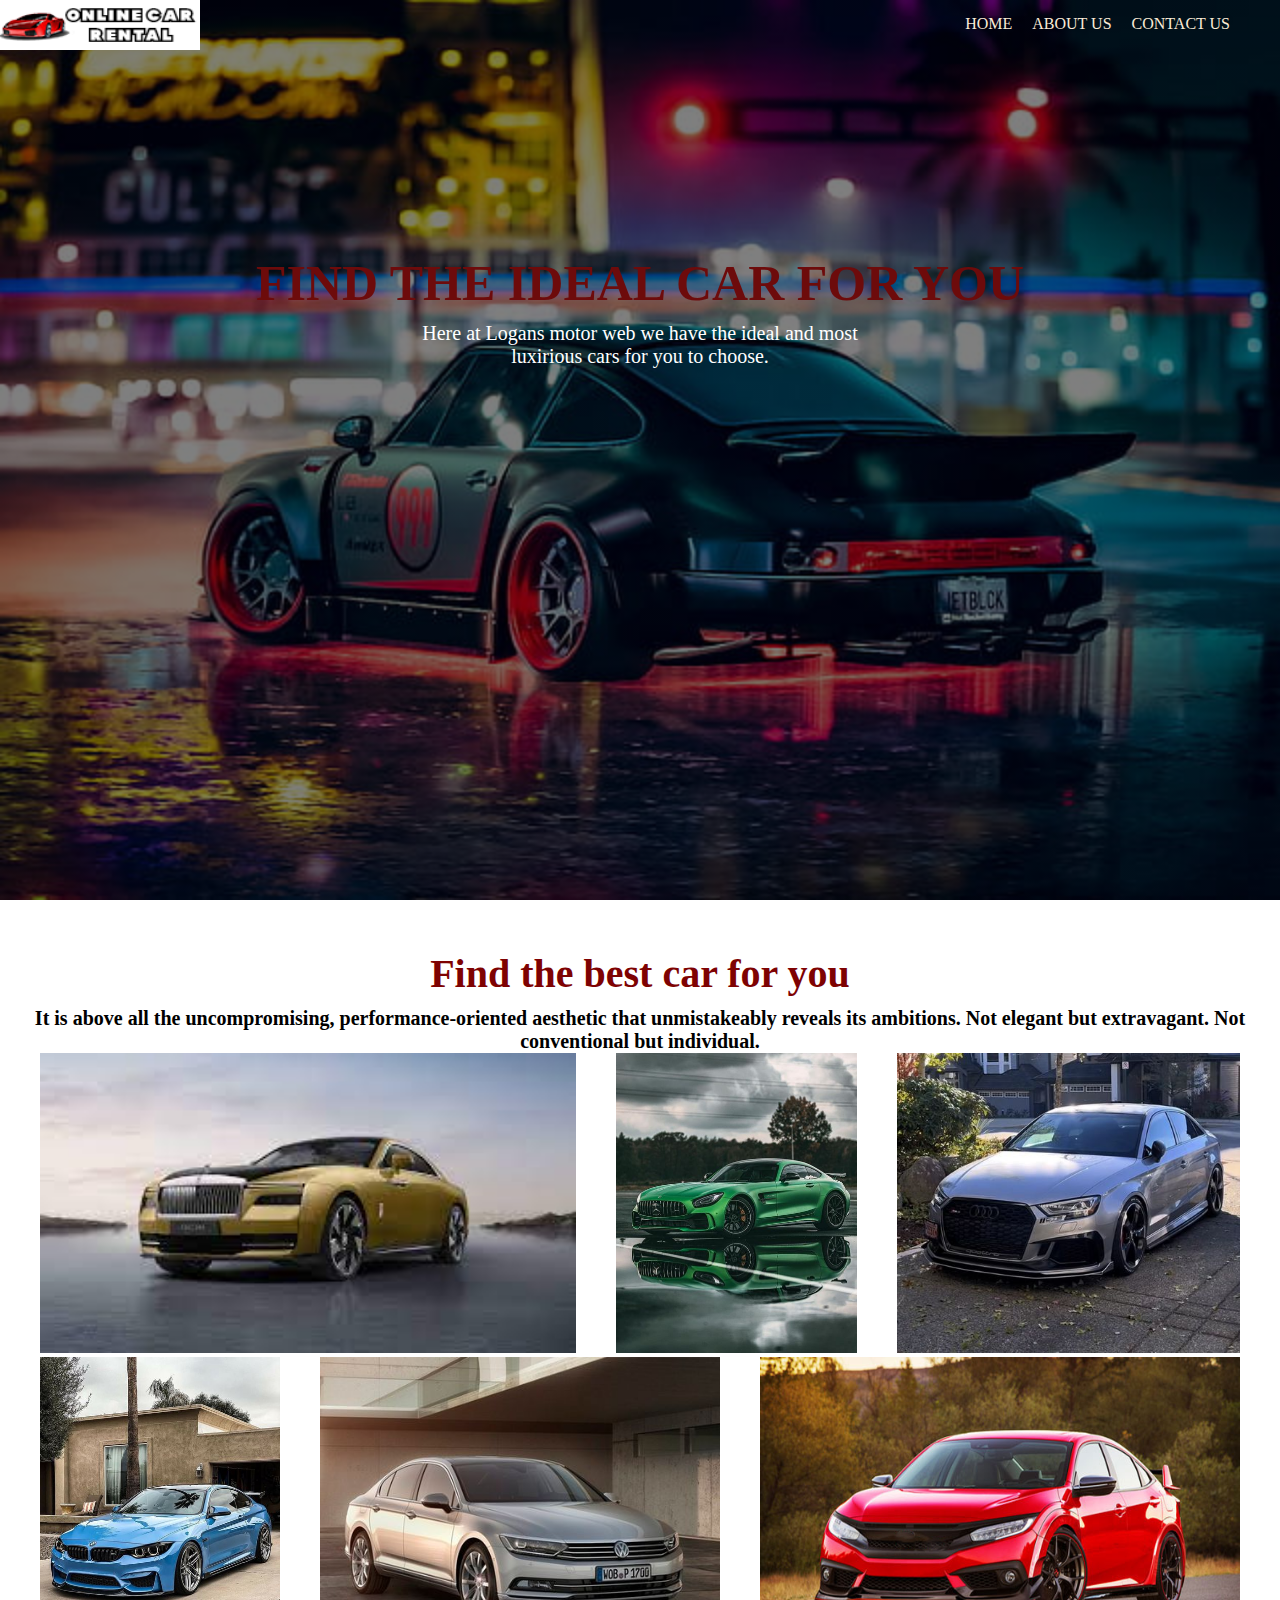
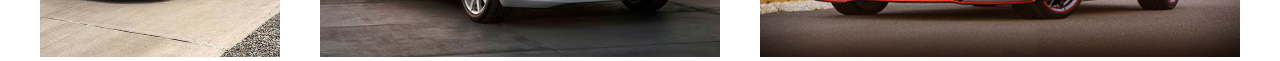
<file: index.html>
<!DOCTYPE html>
<html lang="en">
<head>
    <meta charset="UTF-8">
    <meta name="viewport" content="width=device-width, initial-scale=1.0">
    <link rel="stylesheet" href="./CSS/index.css">
    <title>CAR WEB</title>
</head>
<body>

    <!-- section header -->
   <section class="header">
    <div class="nav-bar">
        <a href="./index.html"><img src="./images/logg.png"></a>
    <div class="nav-links">

        <li><a href="./index.html">HOME</a></li>
        <li><a href="./About Us/about.html">ABOUT US</a></li>
        <li><a href="./Contact Us/contact.html">CONTACT US</a></li>
        
    </div>
    </div>
    <div class="word">
        <h1 class="h1">FIND THE IDEAL CAR FOR YOU</h1>
        <p class="p">Here at Logans motor web we have the ideal and most<br>
            luxirious cars for you to choose.
        </p>
    </div>
   </section>

   <!-- section car-listing -->
   <section>
    <div class="head">
        <h1 class="h1">Find the best car for you</h1>
        <p class="p">It is above all the uncompromising, performance-oriented aesthetic that unmistakeably reveals its ambitions. Not elegant but extravagant. Not conventional but individual.</p>
    </div>
    <div class="list">

        <div class="lay"><img src="./images/rolls roys.jpeg"></div>
        <div class="lay"><img src="./images/MERCEDES GT.jpg"></div>
        <div class="lay"><img src="./images/audi.jpg"></div>
        <div class="lay"><img src="./images/BMW M4.jpg"></div>
        <div class="lay"><img src="./images/Vokls Wagen.jpg"></div>
        <div class="lay"><img src="./images/Subaru WRX.jpg"></div>

    </div>
   </section>
</body>
</html>
</file>
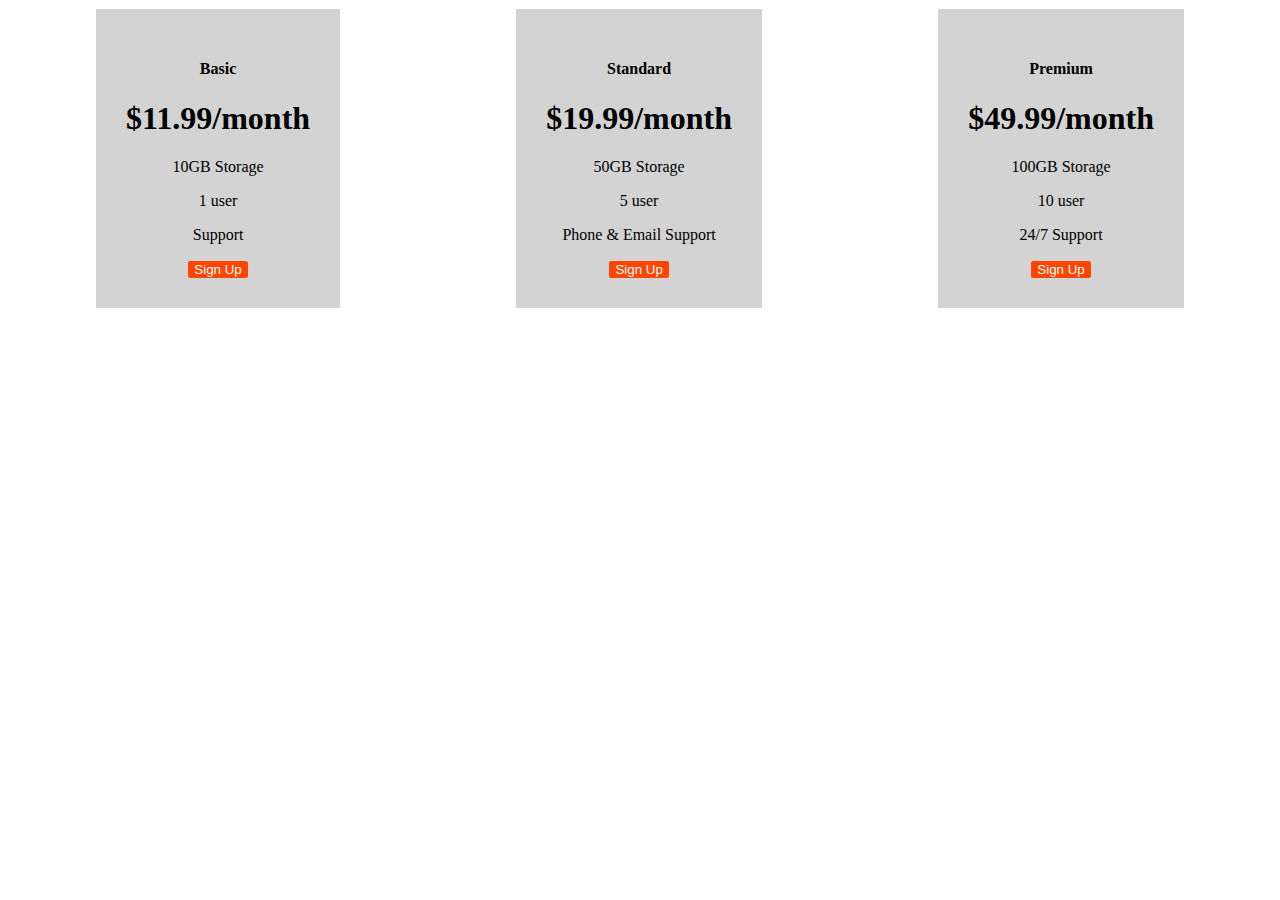
<file: About Us/about.html>
<!DOCTYPE html>
<html lang="en">
<head>
    <meta charset="UTF-8">
    <meta name="viewport" content="width=device-width, initial-scale=1.0">
    <link rel="stylesheet" href="../CSS/about-us.css">
    <title>ABOUT-US</title>
</head>
<body>
   <div class="container">
    <div class="basic">
        <h4>Basic</h4>
        <h1>$11.99/month</h1>
        <p>10GB Storage</p>
        <p>1 user</p>
        <p>Support</p>
        <input class="btn" type="button" value="Sign Up">
    </div>

    <div class="standard">
        <h4>Standard</h4>
        <h1>$19.99/month</h1>
        <p>50GB Storage</p>
        <p>5 user</p>
        <p>Phone & Email Support</p>
        <input class="btn" type="button" value="Sign Up">
    </div>

    <div class="premium">
        <h4>Premium</h4>
        <h1>$49.99/month</h1>
        <p>100GB Storage</p>
        <p>10 user</p>
        <p>24/7 Support</p>
        <input class="btn" type="button" value="Sign Up">
    </div>
   </div>
</body>
</html>
</file>
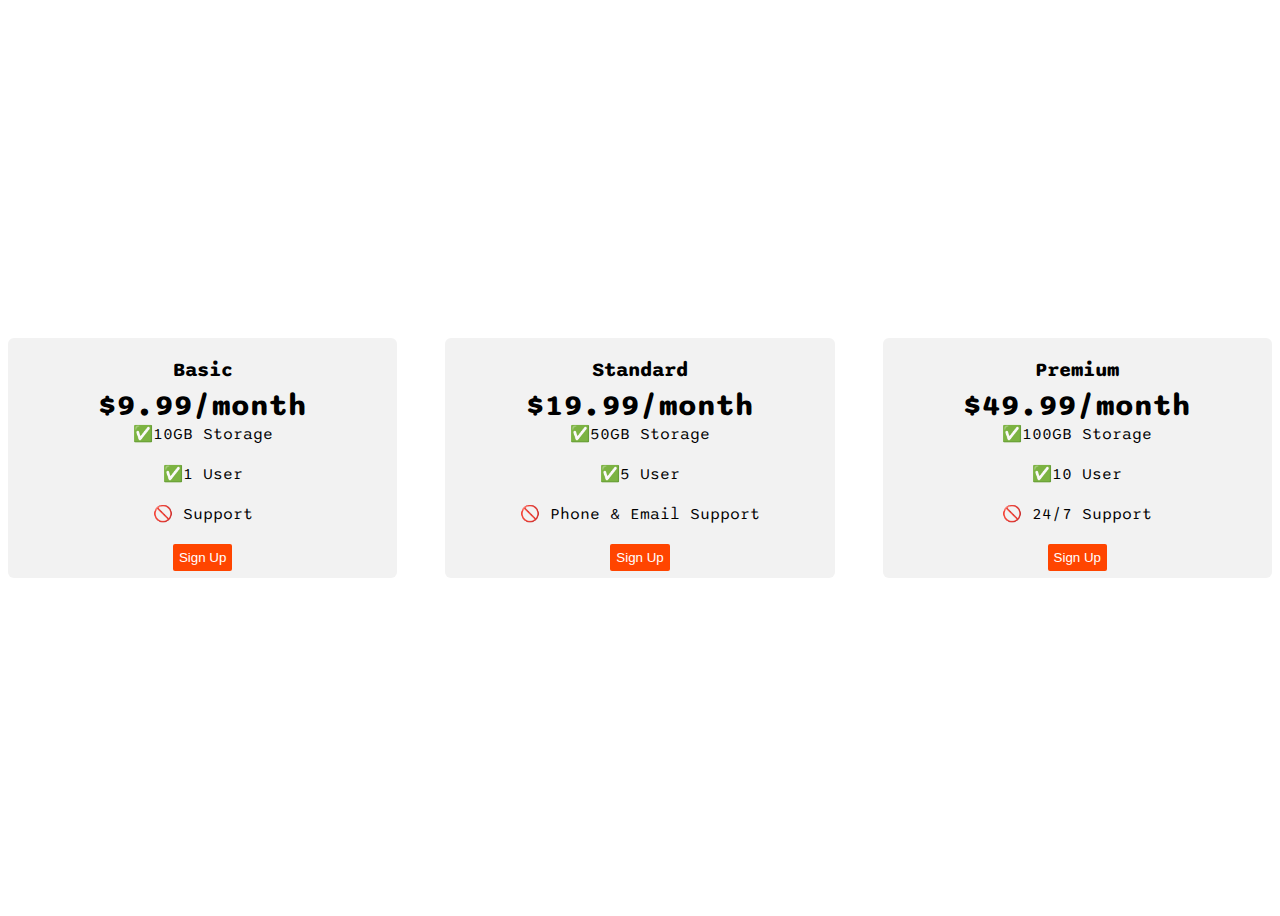
<file: Contact Us/contact.html>
<!DOCTYPE html>
<html lang="en">
<head>
    <meta charset="UTF-8">
    <meta name="viewport" content="width=device-width, initial-scale=1.0">
    <link rel="stylesheet" href="../CSS/contact-us.css">
    <link rel="preconnect" href="https://fonts.googleapis.com">
    <link rel="preconnect" href="https://fonts.gstatic.com" crossorigin>
    <link href="https://fonts.googleapis.com/css2?family=Sono:wght@200..800&display=swap" rel="stylesheet">
    <title>CONTACT-US</title>
</head>
<body>
            <!-- box a -->
<div class="pricing-container">
    <div class="pricing-plan">
        <div class="pricing-title">Basic</div>
        <div class="plan-price">$9.99/month</div>
        <ul class="plan-features">
            <li>✅10GB Storage</li>
            <li>✅1 User</li>
            <li>🚫 Support</li>
        </ul>
        <button class="btn">Sign Up</button>
    </div>

    <!-- box b -->
    <div class="pricing-plan">
        <div class="pricing-title">Standard</div>
        <div class="plan-price">$19.99/month</div>
        <ul class="plan-features">
            <li>✅50GB Storage</li>
            <li>✅5 User</li>
            <li>🚫 Phone  &amp;  Email Support</li>
        </ul>
        <button class="btn">Sign Up</button>
    </div>

    <!-- box c -->
    <div class="pricing-plan">
        <div class="pricing-title">Premium</div>
        <div class="plan-price">$49.99/month</div>
        <ul class="plan-features">
            <li>✅100GB Storage</li>
            <li>✅10 User</li>
            <li>🚫 24/7 Support</li>
        </ul>
        <button class="btn">Sign Up</button>
    </div>
</div>
    
</body>
</html>
</file>
<file: CSS/index.css>
*{
    padding: 0;
    margin: 0;
}

.header{
    background-image: linear-gradient(rgba(0, 0, 0, 0.5), rgba(0, 0, 0, 0.5)),url(../images/cool.jpg);
    height: 100vh;
    width: 100%;
    background-position: center;
    background-size: cover;
}

.nav-bar{
    display: flex;
    justify-content: space-between;
}

.nav-bar a img{
    width: 200px;
    height: 50px;
}

.nav-links{
    display: flex;
    list-style: none;
    gap: 20px;
    margin-top: 15px;
    margin-right: 50px;

}

.nav-links li a{
    color:antiquewhite;
    text-decoration: none;
}

.word{
    color: white;
    text-align: center;
    margin-top: 200px;
}

.h1{
    color: rgb(109, 11, 11);
    font-size: 50px;
    font-weight: bolder;
}

.p{
    font-size: 20px;
    margin-top: 10px;
}

.head{
    text-align: center;
    margin-top: 50px;
}

.head h1{
    color: rgb(126, 2, 2);
    font-size: 40px;
    font-weight: 900;
}

.head p{
    font-weight: 600;
    font-size: 20px;
}

.list{
    display: flex;
    flex-wrap: wrap;
    justify-content: space-evenly;
}



.lay{
/* flex-basis: 200px; */
    flex-grow: 0;
    flex-shrink: 0;
}


.lay img{
    width: 100%;
    height: 300px;
}
</file>
<file: CSS/about-us.css>
.container{
    display: flex;
    justify-content: space-around;
    text-align: center;
    
}

.basic{
    border: 1px solid white;
    background-color: lightgray;
    padding: 30px;

}

.standard{
    border: 1px solid white;
    background-color: lightgray;
    padding: 30px;
}

.premium{
    border: 1px solid white;
    background-color: lightgray;
    padding: 30px;
}

.btn{
    background-color: orangered;
    color: white;
    border: none;
    border-radius: 2px;
    cursor: pointer;
}
</file>
<file: CSS/contact-us.css>
html{
    font-family: 'sono', sans-serif;
}

.pricing-container{
    display: flex;
    justify-content: center;
    align-items: center;
    gap: 3rem;
    height: 100vh;
}

.pricing-plan{
    flex: 1;
    max-width: 400px;
    background-color: #f2f2f2;
    text-align: center;
    padding: 20px;
    border-radius: 6px;
    height: 200px;
}

.pricing-title{
    font-size: 20px;
    font-weight: bold;
    margin-bottom: 6px;
}

.plan-price{
    font-size: 30px;
    font-weight: bolder;
}

.plan-features{
    list-style: none;
    margin: 0;
    padding: 0;
}

.plan-features li{
    margin-bottom: 20px;
}

.btn{
    color: white;
    background-color: orangered;
    border: 0;
    border-radius: 2px;
    padding: 6px;
    /* margin: 1px; */

}

@media ( max-width: 1245px) {
    .pricing-container{
        flex-direction: column;
        height: 100%;
    }
}
</file>
